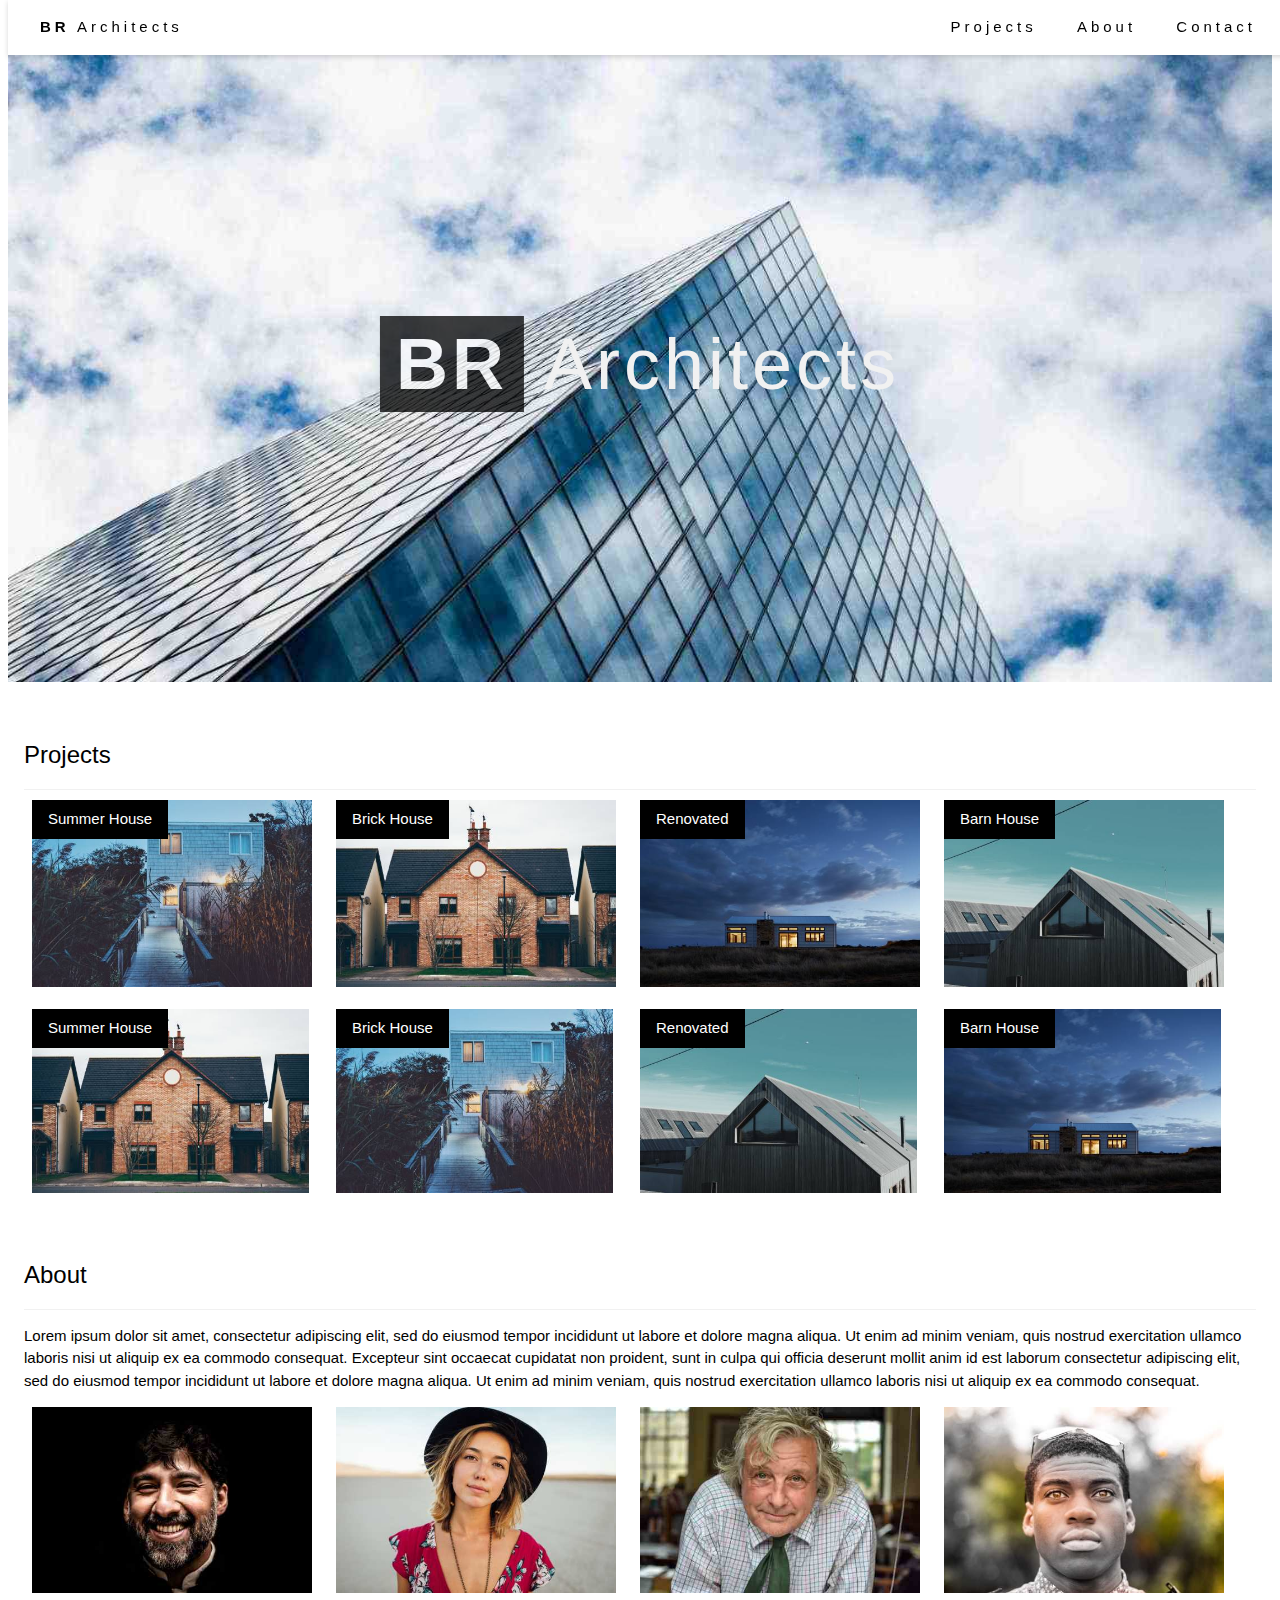
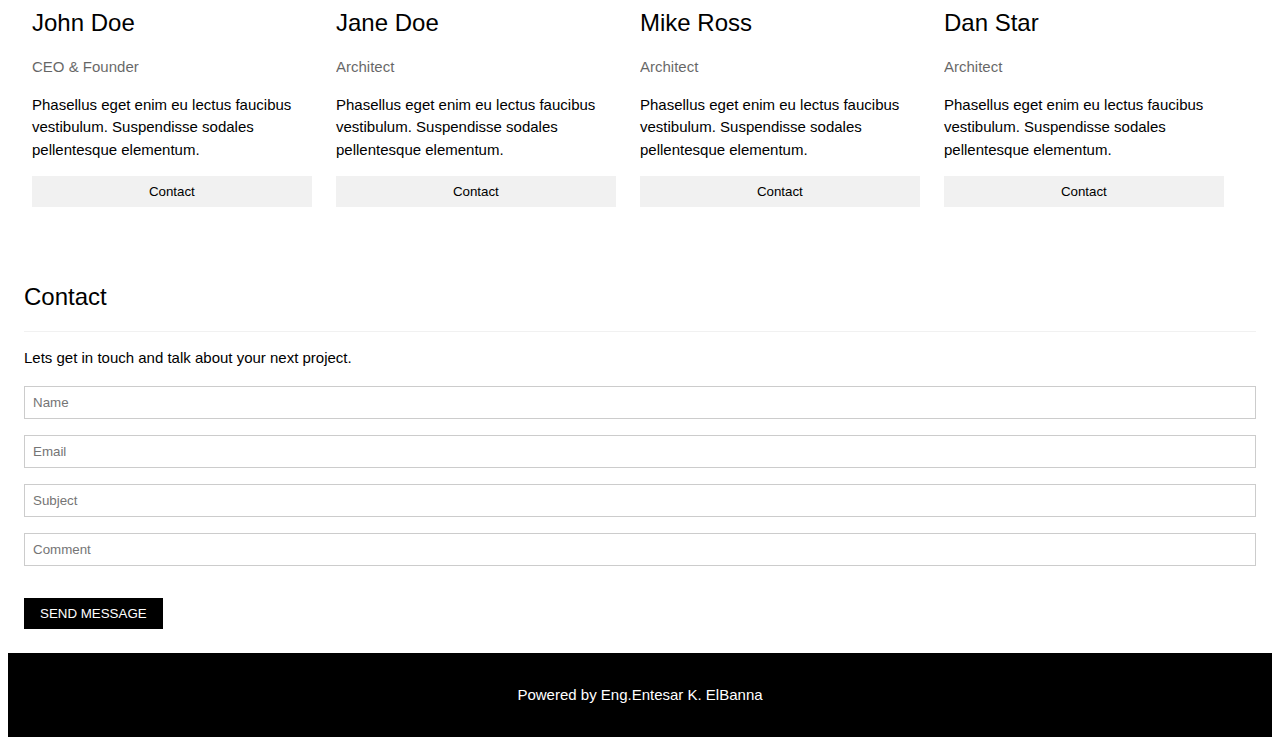
<file: index.html>
<!DOCTYPE html>
<html>
<head>
<title>ResponsiveTemplate</title>
<meta charset="UTF-8">
<meta name="viewport" content="width=device-width, initial-scale=1">
<link rel="stylesheet" href="./style.css">
</head>
<body>

<!-- Navbar (sit on top) -->
<div class="top">
  <div class="myNavbar">
    <a href="#home" class=" myButton"><b>BR</b> Architects</a>
    <!-- Float links to the right. Hide them on small screens -->
    <div class="hideOnSmall" style="float: right;">
      <a href="#projects" class="myButton">Projects</a>
      <a href="#about" class="myButton">About</a>
      <a href="#contact" class="myButton">Contact</a>
    </div>
  </div>
</div>

<!-- Header -->
<header class="myContainer content" style="max-width:1500px; letter-spacing:4px" id="home">
  <img class="myImage" src="./images/architect.jpg" alt="Architecture" width="1500" height="800">
  <div class="displayMiddle" align="center">
    <h1><span class="myPadding myBlack" style="opacity:0.75;"><b>BR</b></span> <span class="hideOnSmall" style="color:#f1f1f1!important">Architects</span></h1>
  </div>
</header>

<!-- Page content -->
<div class="content myPadding" style="max-width:1564px">

  <!-- Project Section -->
  <div class="myContainer" id="projects">
    <h3 class="heading3">Projects</h3>
  </div>

  <div class="rowPadding">
    <div class="mySection">
      <div class="myContainer">
        <div class="displayTopLeft myBlack myPadding">Summer House</div>
        <img src="./images/house5.jpg" alt="House" style="width:100%">
      </div>
    </div>
    <div class="mySection">
      <div class="myContainer">
        <div class="displayTopLeft myBlack myPadding">Brick House</div>
        <img src="./images/house2.jpg" alt="House" style="width:100%">
      </div>
    </div>
    <div class="mySection">
      <div class="myContainer">
        <div class="displayTopLeft myBlack myPadding">Renovated</div>
        <img src="./images/house3.jpg" alt="House" style="width:100%">
      </div>
    </div>
    <div class="mySection">
      <div class="myContainer">
        <div class="displayTopLeft myBlack myPadding">Barn House</div>
        <img src="./images/house4.jpg" alt="House" style="width:100%">
      </div>
    </div>
  </div>

  <div class="rowPadding">
    <div class="mySection">
      <div class="myContainer">
        <div class="displayTopLeft myBlack myPadding">Summer House</div>
        <img src="./images/house2.jpg" alt="House" style="width:99%">
      </div>
    </div>
    <div class="mySection">
      <div class="myContainer">
        <div class="displayTopLeft myBlack myPadding">Brick House</div>
        <img src="./images/house5.jpg" alt="House" style="width:99%">
      </div>
    </div>
    <div class="mySection">
      <div class="myContainer">
        <div class="displayTopLeft myBlack myPadding">Renovated</div>
        <img src="./images/house4.jpg" alt="House" style="width:99%">
      </div>
    </div>
    <div class="mySection">
      <div class="myContainer">
        <div class="displayTopLeft myBlack myPadding">Barn House</div>
        <img src="./images/house3.jpg" alt="House" style="width:99%">
      </div>
    </div>
  </div>

  <!-- About Section -->
  <div class="myContainer" id="about">
    <h3 class="heading3">About</h3>
    <p>Lorem ipsum dolor sit amet, consectetur adipiscing elit, sed do eiusmod tempor incididunt ut labore et dolore magna aliqua. Ut enim ad minim veniam, quis nostrud exercitation ullamco laboris nisi ut aliquip ex ea commodo consequat. Excepteur sint
      occaecat cupidatat non proident, sunt in culpa qui officia deserunt mollit anim id est laborum consectetur adipiscing elit, sed do eiusmod tempor incididunt ut labore et dolore magna aliqua. Ut enim ad minim veniam, quis nostrud exercitation ullamco
      laboris nisi ut aliquip ex ea commodo consequat.
    </p>
  </div>

  <div class="rowPadding">
    <div class="mySection">
      <img src="./images/team2.jpg" alt="John" style="width:100%">
      <h3>John Doe</h3>
      <p class="myOpacity">CEO & Founder</p>
      <p>Phasellus eget enim eu lectus faucibus vestibulum. Suspendisse sodales pellentesque elementum.</p>
      <p><button class="myButton lightGray myBlock">Contact</button></p>
    </div>
    <div class="mySection">
      <img src="./images/team1.jpg" alt="Jane" style="width:100%">
      <h3>Jane Doe</h3>
      <p class="myOpacity">Architect</p>
      <p>Phasellus eget enim eu lectus faucibus vestibulum. Suspendisse sodales pellentesque elementum.</p>
      <p><button class="myButton lightGray myBlock">Contact</button></p>
    </div>
    <div class="mySection">
      <img src="./images/team3.jpg" alt="Mike" style="width:100%">
      <h3>Mike Ross</h3>
      <p class="myOpacity">Architect</p>
      <p>Phasellus eget enim eu lectus faucibus vestibulum. Suspendisse sodales pellentesque elementum.</p>
      <p><button class="myButton lightGray myBlock">Contact</button></p>
    </div>
    <div class="mySection">
      <img src="./images/team4.jpg" alt="Dan" style="width:100%">
      <h3>Dan Star</h3>
      <p class="myOpacity">Architect</p>
      <p>Phasellus eget enim eu lectus faucibus vestibulum. Suspendisse sodales pellentesque elementum.</p>
      <p><button class="myButton lightGray myBlock">Contact</button></p>
    </div>
  </div>

  <!-- Contact Section -->
  <div class="myContainer" id="contact">
    <h3 class="heading3">Contact</h3>
    <p>Lets get in touch and talk about your next project.</p>
    <form action="/action_page.php" target="_blank">
      <input class="myInput" type="text" placeholder="Name" required name="Name">
      <input class="myInput" type="text" placeholder="Email" required name="Email">
      <input class="myInput" type="text" placeholder="Subject" required name="Subject">
      <input class="myInput" type="text" placeholder="Comment" required name="Comment">
      <button class="myButton myBlack" type="submit" style="margin-top:16px!important;margin-bottom:16px!important">
         SEND MESSAGE
      </button>
    </form>
  </div>
  
<!-- End page content -->
</div>


<!-- Footer -->
<footer class="myBlack myPadding16" align="center">
  <p>Powered by Eng.Entesar K. ElBanna</p>
</footer>

</body>
</html>
</file>
<file: style.css>
* {
    box-sizing: border-box;
}

body {
    font-family: Verdana, sans-serif;
    font-size: 15px;
    line-height: 1.5;
}

h3 {
    font-size: 24px !important;
    margin-top: 2% !important;
}

h1,
h2,
h3,
h4,
h5,
h6 {
    font-family: "Segoe UI", Arial, sans-serif;
    font-weight: 400;
    margin: 10px 0;
}

.top {
    position: fixed;
    width: 100%;
    z-index: 1;
    top: 0 !important;
}

.myNavbar {
    width: 100% !important;
    overflow: hidden !important;
    color: #000 !important;
    background-color: #fff !important;
    padding: 8px 16px !important;
    box-shadow: 0 2px 5px 0 rgba(0, 0, 0, 0.16);
    letter-spacing: 4px !important
}

.myButton {
    border: none;
    display: inline-block;
    padding: 8px 16px;
    vertical-align: middle;
    text-decoration: none;
    color: inherit;
    text-align: center;
    cursor: pointer;
}

.content {
    margin-left: auto;
    margin-right: auto;
}

.myContainer {
    position: relative !important;
}

.myImage {
    max-width: 100% !important;
    height: auto !important
}

.myPadding {
    padding: 8px 16px !important
}

.myBlack {
    color: #fff !important;
    background-color: #000 !important
}

.heading3 {
    padding-top: 16px !important;
    padding-bottom: 16px !important;
    border-bottom: 1px solid #ccc !important;
    border-color: #f1f1f1 !important
}

footer {
    padding-top: 16px !important;
    padding-bottom: 16px !important;
}

.displayMiddle {
    position: absolute;
    top: 50%;
    left: 50%;
    transform: translate(-50%, -50%);
    margin-top: 16px !important;
    font-size: 36px !important;
    color: #fff !important
}

.myBlack {
    color: #fff !important;
    background-color: #000 !important
}

.rowPadding {
    padding: 0 8px;
}

.mySection {
    /* float: left; */
    width: 100%;
    margin-bottom: 16px !important;
    padding-right: 2%;
}

.displayTopLeft {
    position: absolute;
    left: 0;
    top: 0
}

.lightGray {
    color: #000 !important;
    background-color: #f1f1f1 !important
}

.myBlock {
    display: block;
    width: 100%
}

.myOpacity {
    opacity: 0.60
}

.myInput {
    padding: 8px;
    display: block;
    border: none;
    border-bottom: 1px solid #ccc;
    width: 100%;
    border: 1px solid #ccc !important;
    margin-top: 16px !important;
    margin-bottom: 16px !important
}

@media screen and (min-width: 993px) {
    .mySection {
        width: 25%;
    }

    .rowPadding {
        display: flex;
        width: 100%
    }
}

@media screen and (min-width: 601px) and (max-width:992px){
    .mySection {
        width: 50%;
    }

    .rowPadding {
        display: flex;
        flex-wrap: wrap;
    }
}

@media screen and (min-width: 601px) {
    .row {
        display: flex;
    }
}

@media screen and (max-width:600px) {
    .hideOnSmall {
        display: none !important;
    }

    .row {
        display: table;
    }

    #

}
</file>
